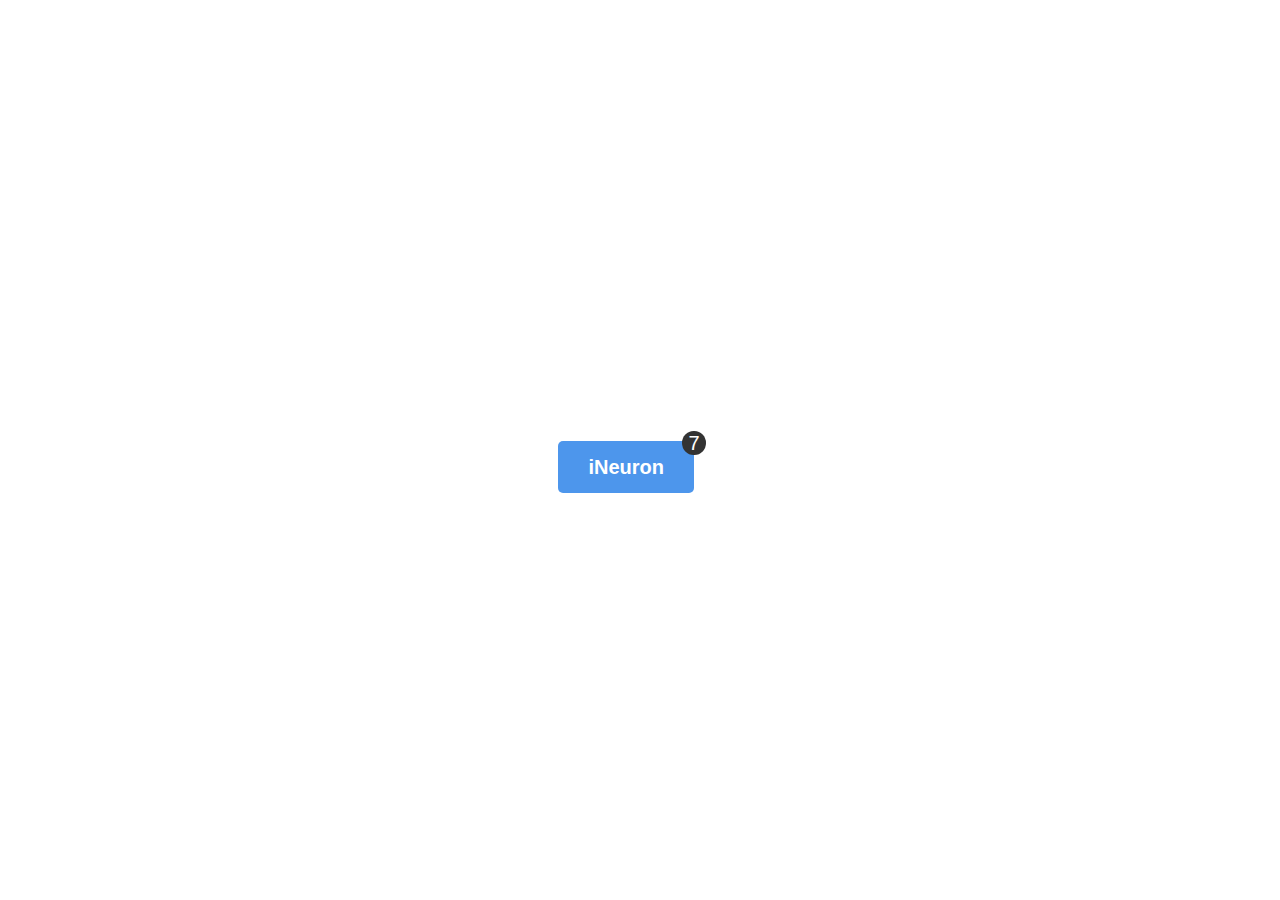
<file: ButtonChallenges/Challenge_1/index.html>
<!DOCTYPE html>
<html lang="en">
  <head>
    <meta charset="UTF-8" />
    <meta http-equiv="X-UA-Compatible" content="IE=edge" />
    <meta name="viewport" content="width=device-width, initial-scale=1.0" />
    <link rel="stylesheet" href="./style.css" />
    <title>iNeuron</title>
  </head>
  <body>
    <div class="container">
      <a href="#" class="btn">
        <span><b>iNeuron</b></span>
        <span class="badge">7</span>
      </a>
    </div>
  </body>
</html>
</file>
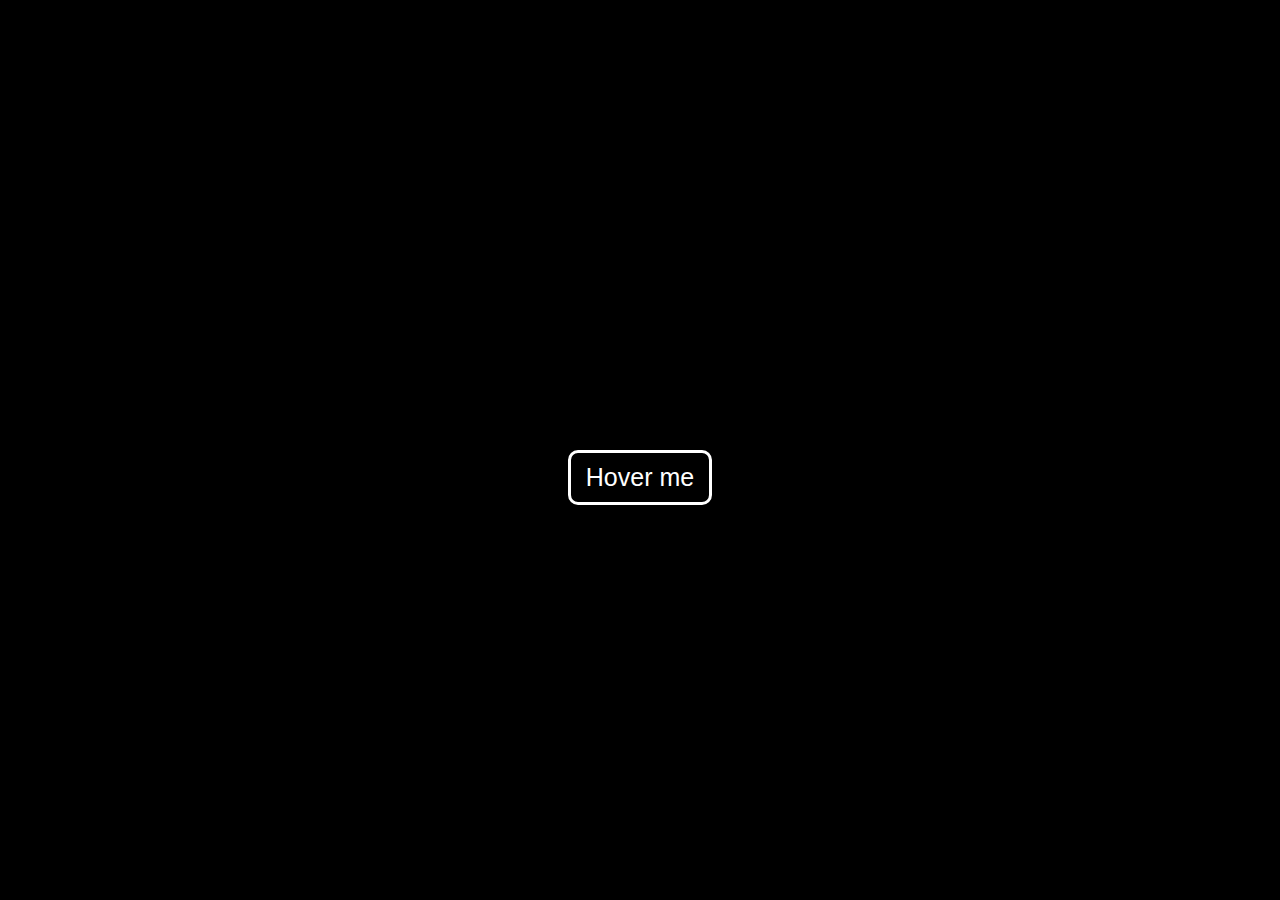
<file: ButtonChallenges/Challenge_2/index.html>
<!DOCTYPE html>
<html lang="en">
  <head>
    <meta charset="UTF-8" />
    <meta http-equiv="X-UA-Compatible" content="IE=edge" />
    <meta name="viewport" content="width=device-width, initial-scale=1.0" />
    <link rel="stylesheet" href="./style.css" />
    <title>iNeuron</title>
  </head>
  <body>
    <div class="div__btn">
      <button class="btn">Hover me</button>
    </div>
  </body>
</html>
</file>
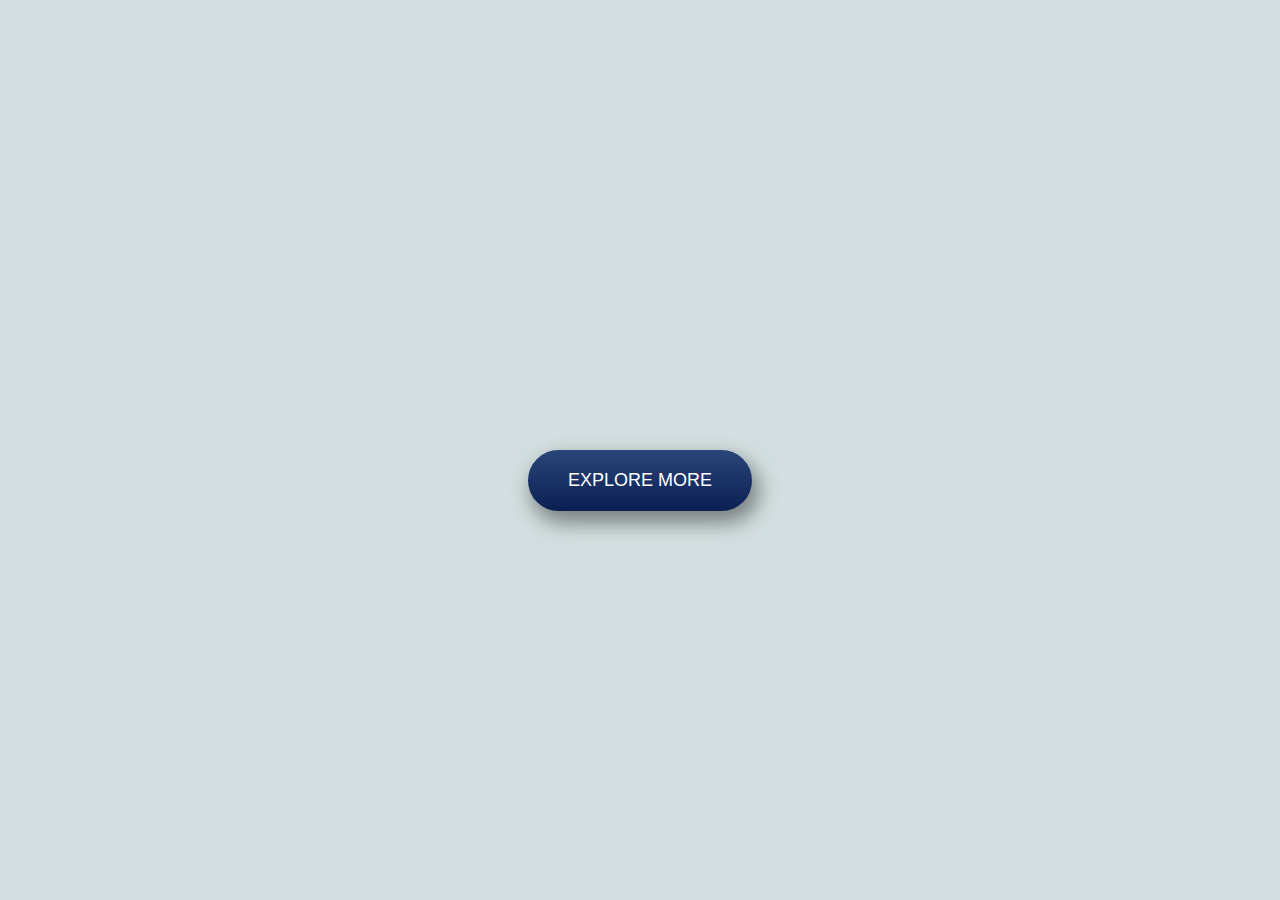
<file: ButtonChallenges/Challenge_3/index.html>
<html>
  <head>
    <link
      href="https://fonts.googleapis.com/css?family=Josefin+Sans&display=swap"
      rel="stylesheet"
    />
    <link rel="stylesheet" href="./style.css" />
    <title>Button</title>
  </head>
  <body>
    <div class="btn-wrapper">
      <button class="btn">
        <span class="btn-text-one">Explore More</span>
        <span class="btn-text-two">It's Interesting</span>
      </button>
    </div>
  </body>
</html>
</file>
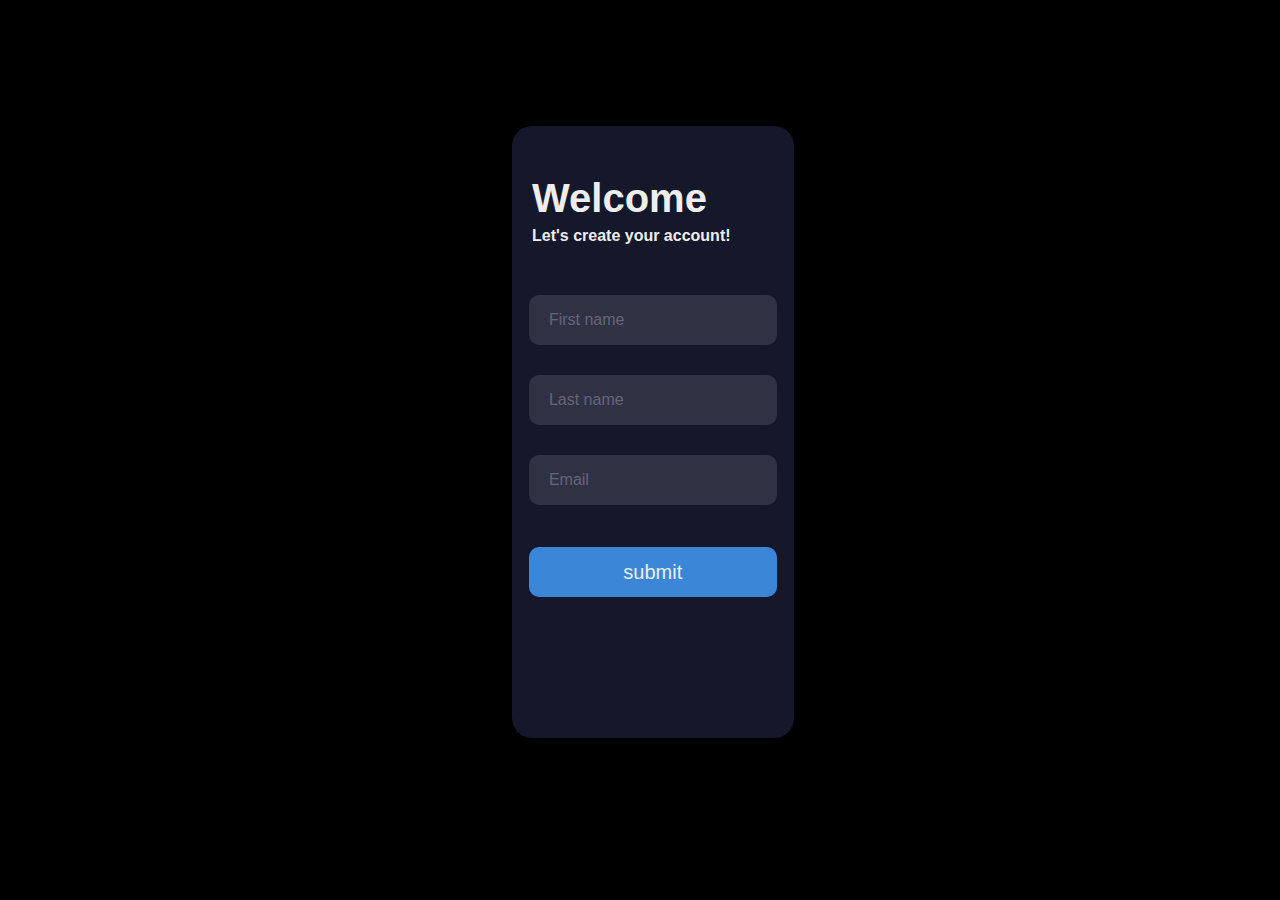
<file: FormChallenges/Challenge_1/index.html>
<!DOCTYPE html>
<html lang="en">
  <head>
    <meta charset="UTF-8" />
    <meta http-equiv="X-UA-Compatible" content="IE=edge" />
    <meta name="viewport" content="width=device-width, initial-scale=1.0" />
    <link rel="stylesheet" href="./style.css" />
    <title>Document</title>
  </head>
  <body>
    <div class="form">
      <div class="title">Welcome</div>
      <div class="subtitle">Let's create your account!</div>
      <div class="input-container ic1">
        <input id="firstname" class="input" type="text" placeholder="First name" />
        <div class="cut"></div>
        <label for="firstname" class="placeholder">First name</label>
      </div>
      <div class="input-container ic2">
        <input id="lastname" class="input" type="text" placeholder="Last name" />
        <div class="cut"></div>
        <label for="lastname" class="placeholder">Last name</label>
      </div>
      <div class="input-container ic2">
        <input id="email" class="input" type="text" placeholder="Email" />
        <div class="cut cut-short"></div>
        <label for="email" class="placeholder">Email</label>
      </div>
      <button type="text" class="submit">submit</button>
    </div>
  </body>
</html>
</file>
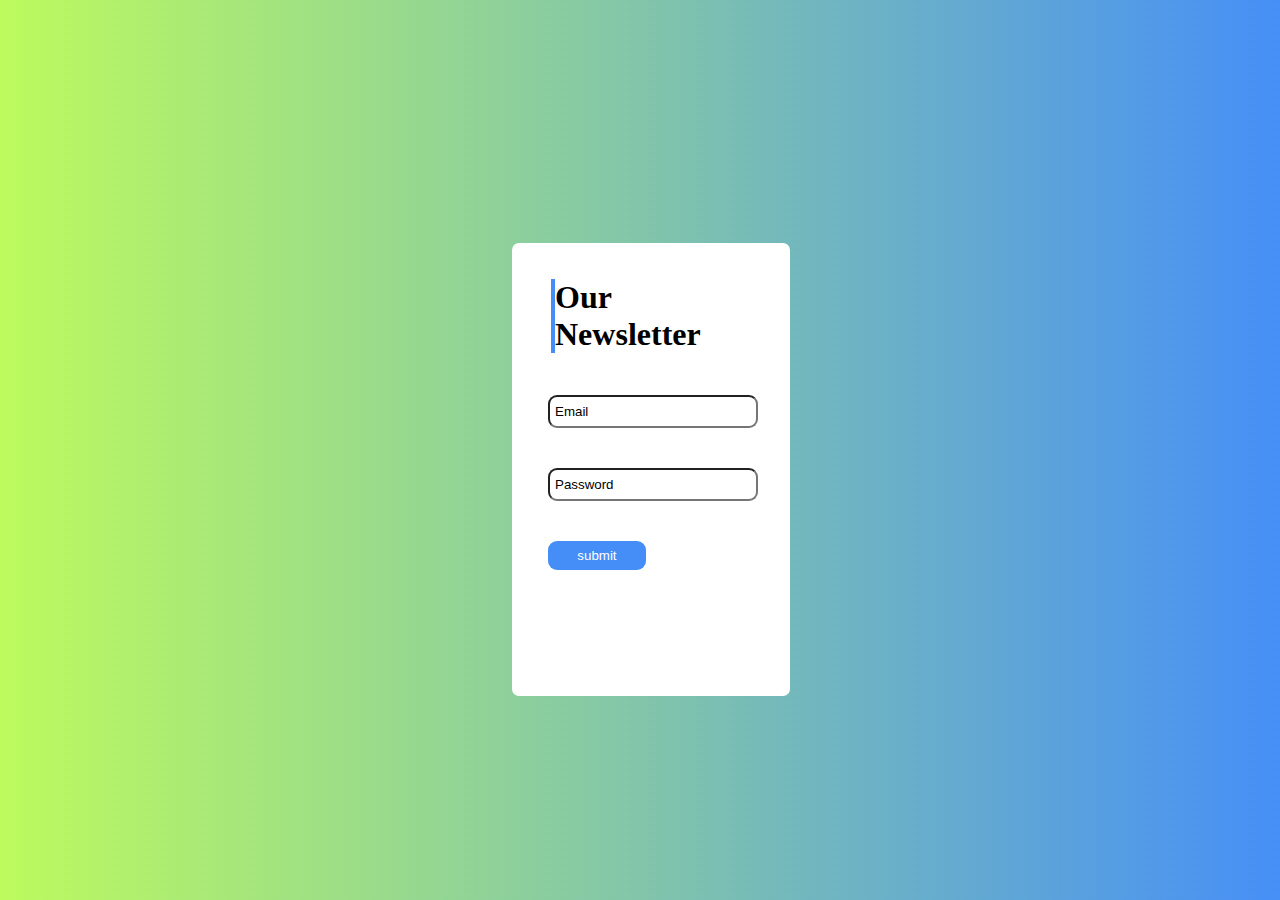
<file: FormChallenges/Challenge_2/index.html>
<!DOCTYPE html>
<html lang="en">
  <head>
    <meta charset="UTF-8" />
    <meta http-equiv="X-UA-Compatible" content="IE=edge" />
    <meta name="viewport" content="width=device-width, initial-scale=1.0" />
    <link rel="stylesheet" href="style.css" />
    <title>iNeuron</title>
  </head>
  <body>
    <div class="center">
      <h1>Our Newsletter</h1>
      <form>
        <div class="inputbox">
          <input type="text" required="required" placeholder="Email"/>
          <span>Email</span>
        </div>
        <div class="inputbox">
          <input type="text" required="required" placeholder="Password"/>
          <span>Password</span>
        </div>
        <div class="inputbox">
          <input type="button" value="submit" />
        </div>
      </form>
    </div>
  </body>
</html>
</file>
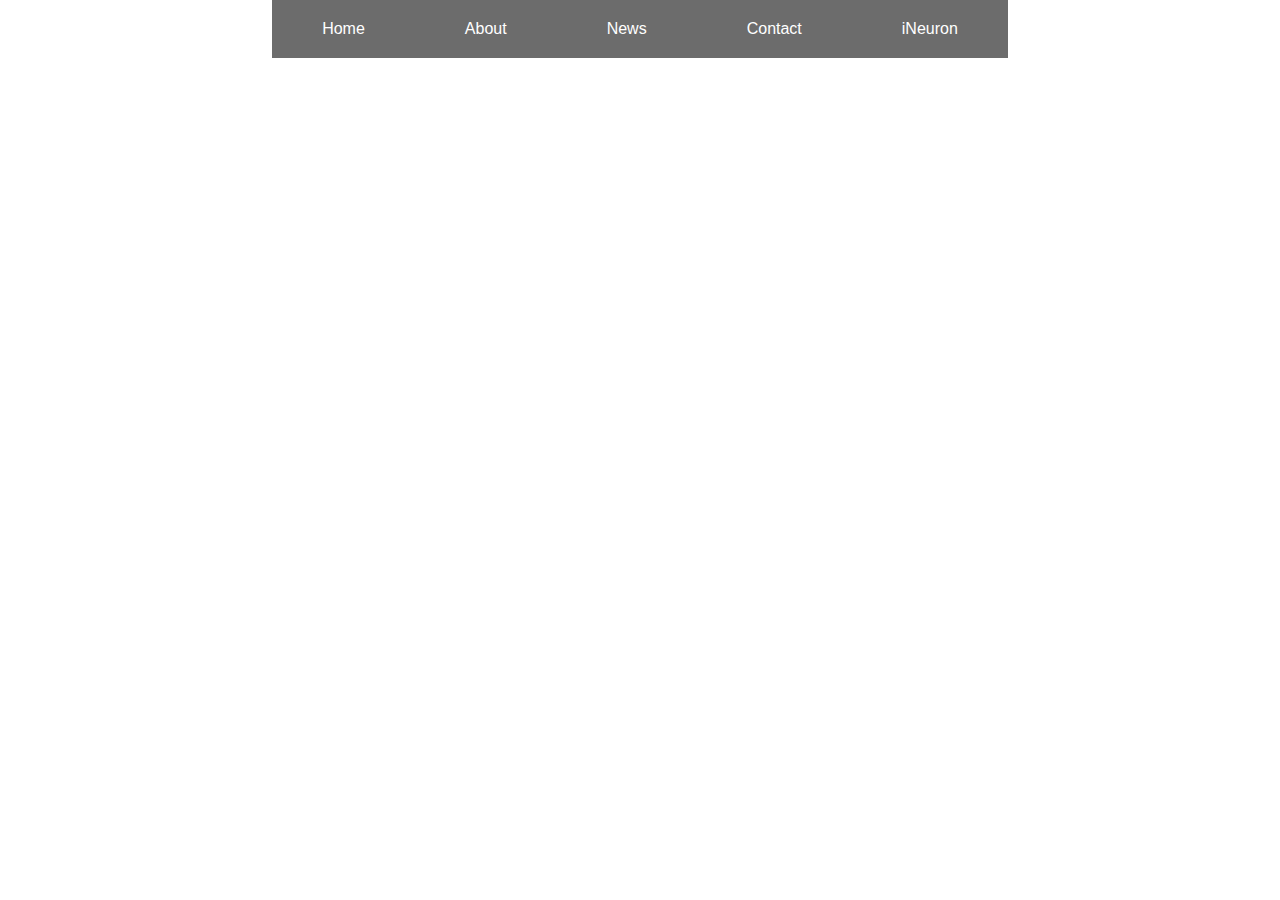
<file: NavbarChallenges/Challenge_2/index.html>
<!DOCTYPE html>
<html lang="en">
  <head>
    <meta charset="UTF-8" />
    <meta http-equiv="X-UA-Compatible" content="IE=edge" />
    <meta name="viewport" content="width=device-width, initial-scale=1.0" />
    <link rel="stylesheet" href="./style.css" />
    <title>iNeuron</title>
  </head>
  <body>
    <ul class="nav">
      <li><a>Home</a></li>
      <li>
        <a>About</a>
        <ul class="sub-nav">
          <li><a>iNeuron One</a></li>
          <li><a>iNeuron Two</a></li>
          <li><a>iNeuron Three</a></li>
          <li><a>iNeuron Four</a></li>
        </ul>
      </li>
      <li>
        <a>News</a>
        <ul class="sub-nav">
          <li><a>iNeuron One</a></li>
          <li><a>iNeuron Two</a></li>
          <li><a>iNeuron Three</a></li>
          <li><a>iNeuron Four</a></li>
        </ul>
      </li>
      <li>
        <a>Contact</a>
        <ul class="sub-nav">
          <li><a>iNeuron One</a></li>
          <li><a>iNeuron Two</a></li>
        </ul>
      </li>
      <li><a>iNeuron </a></li>
    </ul>
  </body>
</html>
</file>
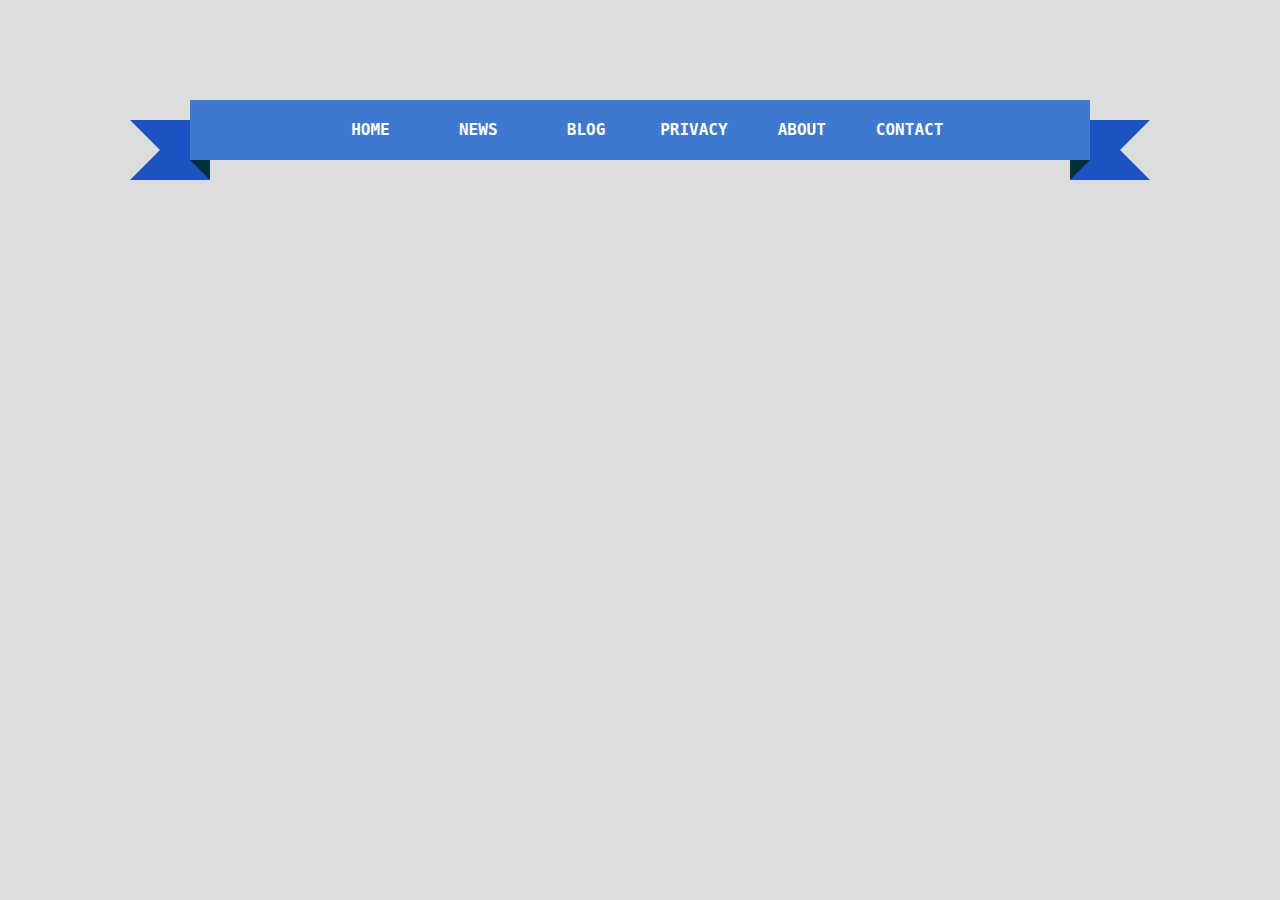
<file: NavbarChallenges/Challenge_3/index.html>
<!DOCTYPE html>
<html lang="en">
  <head>
    <meta charset="UTF-8" />
    <meta http-equiv="X-UA-Compatible" content="IE=edge" />
    <meta name="viewport" content="width=device-width, initial-scale=1.0" />
    <link rel="stylesheet" href="./style.css" />
    <title>iNeuron</title>
  </head>
  <body>
    <div class="wrap">
      <div class="ribbon">
        <i></i>
        <i></i>
        <i></i>
        <i></i>
      </div>
      <div class="nav">
        <a href="#">Home</a>
        <a href="#">News</a>
        <a href="#">Blog</a>
        <a href="#">Privacy</a>
        <a href="#">About</a>
        <a href="#">Contact</a>
      </div>
    </div>
  </body>
</html>
</file>
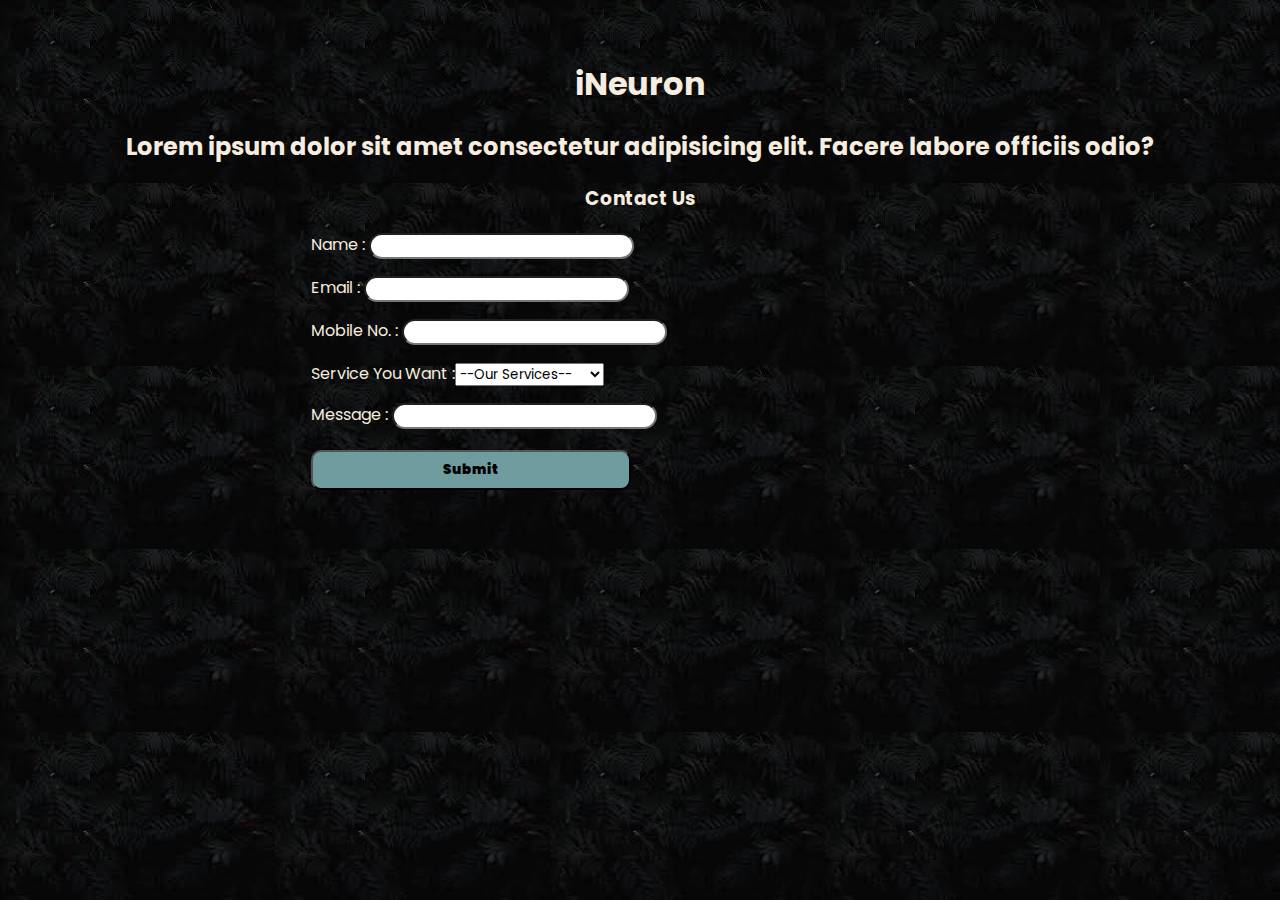
<file: TableChallenges/Challenge_1/index.html>
<!DOCTYPE html>
<html lang="en">
  <head>
    <meta charset="UTF-8" />
    <meta http-equiv="X-UA-Compatible" content="IE=edge" />
    <meta name="viewport" content="width=device-width, initial-scale=1.0" />
    <link rel="stylesheet" href="./style.css" />
    <title>iNeuron</title>
  </head>
  <body>
    <div class="container">
      <h1>iNeuron</h1>
       <h2>Lorem ipsum dolor sit amet consectetur adipisicing elit. Facere labore officiis odio?</h2>
      <div class="yo">
      <h3>Contact Us</h3>
      <p>Name : <input type="text" /></p>
      <p>Email : <input type="email" name="email" id=""> </p>
      <p>Mobile No. : <input type="number" name="number" id="number" /></p>
      <p>Service You Want :<select name="card" id="card"></p>
      <option value="">--Our Services--</option>
      <option value="card">SEO</option>
      <option value="card">Web Development</option>
      <option value="card">Content Creation</option>
  </select>
      <p>Message : <input type="textarea"></p>
     <button type="submit"><b>Submit</b></button>
       </div>
    </div>
  </body>
</html>
</file>
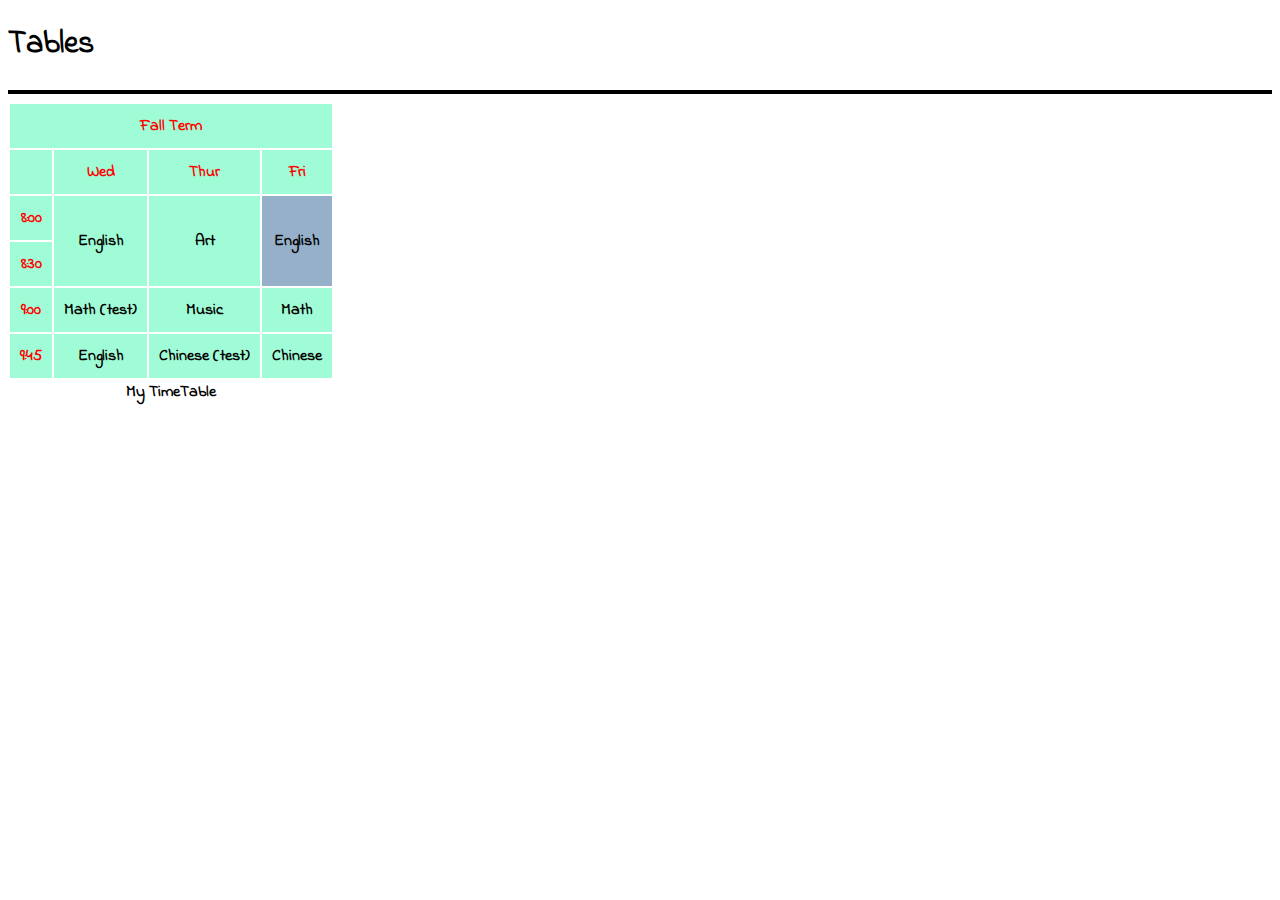
<file: TableChallenges/Challenge_2/index.html>
<!DOCTYPE html>
<html lang="en">
  <head>
    <meta charset="UTF-8" />
    <meta http-equiv="X-UA-Compatible" content="IE=edge" />
    <meta name="viewport" content="width=device-width, initial-scale=1.0" />
    <link rel="stylesheet" href="./style.css" />
    <title>iNeuron</title>
  </head>
  <body>
    <h1> Tables </h1>
    <hr>
    <table id="myTable" cellpadding="10">
      <caption style="caption-side: bottom;">My TimeTable</caption>
      
      <tr>
        <th id = "myTitle" colspan="4">Fall Term</th>
      </tr>
      
      <tr>
        <th></th>
        <th scope="col">Wed</th>
        <th scope="col">Thur</th>
        <th scope="col">Fri</th>
      </tr>
      
      <tr>
        <th scope="row">8:00</th>
        <td rowspan="2">English</td>
        <td rowspan="2">Art</td>
        <td style="background-color: #96b0c9;" rowspan="2">English</td>
      </tr>
      
      <tr>
        <th scope="row">8:30</th>
      </tr>
      
      <tr>
        <th scope="row">9:00</th>
        <td>Math (test)</td>
        <td>Music</td>
        <td>Math</td>
      </tr>
      
      <tr>
        <th scope="row">9:45</th>
        <td>English</td>
        <td>Chinese (test)</td>
        <td>Chinese</td>
      </tr>
    </table>
</html>
</file>
<file: ButtonChallenges/Challenge_1/style.css>
*{
    margin: 0;
    padding: 0;
    font-family: sans-serif;
}
.container{
    text-align: center;
    position: absolute;
    top: 50%;
    width: 100%;
}
a{
    align-items: center;
    text-decoration: none;
    
}
span>b{    
    border-radius: 5px;
    background-color: #4d96ec;
    align-items: center;
    font-size: 20px;
    color: #ffffff;
    padding: 15px 30px;
}
.badge{
    position: relative;
    left:-16px;
    top: -18px;
    display: inline;
    border-radius: 100%;
    vertical-align: super;
    background-color: #333333;
    font-size: 20px;
    color: #ffffff;
    padding: 1px 6px;

}
</file>
<file: ButtonChallenges/Challenge_2/style.css>
*{
    margin: 0;
    padding: 0;
    font-family: sans-serif;
}
body{
    background-color: #000000;
}
.div__btn{
    display: block;
    position: absolute;
    text-align: center;
    top: 50%;
    width: 100%;
}

.btn{
    font-size: 25px;
    padding: 10px 15px;
    background: transparent;
    color: #ffffff;
    border: 3px solid #ffffff;
    border-radius: 10px;
}
.btn:hover{
    cursor: pointer;
    box-shadow: 0px 0px 12px 1px #ffff54;
    border: 3px solid #ffff54;
}
</file>
<file: ButtonChallenges/Challenge_3/style.css>
*{
    margin: 0;
    padding: 0;
}
body{
    background-color: #d2dedf;
}
.btn-wrapper{
    position: absolute;
    text-align: center;
    width: 100%;
    top: 50%;
}
.btn{
    color: #ffffff;
    font-size: 18px;
  background-image: linear-gradient(#2a4579, #0b1f53);
    padding: 20px 40px;
    border-radius: 50px;
    border: none;
    box-shadow: 5px 10px 20px 2px #7a8182;
}
.btn-text-one{
    background: transparent;
    text-transform: uppercase;
}
.btn-text-two{
    display: none;
}
</file>
<file: FormChallenges/Challenge_1/style.css>
*{
    margin: 0;
    padding: 0;
    color: #eeeeee;
    font-family: sans-serif;
}
body{
    background-color: #000000;
}
.form{
    
    position: absolute;
    width: 22%;
    height: 68%;
    top: 14%;
    left: 40%;
    text-align: center;
    background-color: #15172a;
    border-radius: 20px;
}
.title{
    font-size: 40px;
    text-align: left;
    margin-left: 20px;
    margin-top: 50px;
    font-weight: bold;
}
.subtitle{
    font-size: 16px;
    text-align: left;
    margin-left: 20px;
    font-weight: bold;
    margin-top: 6px
}
.placeholder{
    display: none;
}
.ic1{
    margin-top: 20px;
}
input{
    margin-top: 30px;
    width: 88%;
    height: 50px;
    border-radius: 10px;
    border: none;
    background-color: #303244;
}
button{
    margin-top: 42px;
    width: 88%;
    height: 50px;
    border-radius: 10px;
    border: none;
    background-color: #3b86d7;
    font-size: 20px;
}
.input::placeholder{
    color: #656579;
    font-size: 16px;
    padding-left: 20px;
}
</file>
<file: FormChallenges/Challenge_2/style.css>
body{
    /* background: linear-gradient(45deg,#538FFB, #5B54FA); */
    background-image: linear-gradient(225deg, #468ff7, #bdfb5d );
}
.center{
    border: 1px solid ;
    position: absolute;
    top: 27%;
    left: 40%;
    padding: 15px 30px;
    background-color: #ffffff;
    border-radius: 7px;
    border: none;
    color: #000;
    height:47%;
    width: 17%;
}
span{
    display:none;
}
h1{
    border-left: 4px solid #458ef7;
    font-family: 'Sansita Swashed',cursive;
    margin-left: 1vh;
    padding: 0px;
}
input::placeholder{
    color: #000;
}
input{
    margin:20px 6px;
    padding: 7px 5px;
    width: 90%;
    border-radius: 9px;
}
input[type="button"]{
    background-color: #458ef7;
    border:none;
    width: 45%;
    color: #ffffff;
}
</file>
<file: NavbarChallenges/Challenge_2/style.css>
* {
    padding: 0px;
    margin: 0px;
    outline: none;
    font-family: sans-serif;
    font-size: 1rem;
}

body {
    width: 100%;
    height: 100vh;
}

.nav {
    position: relative;
    display: flex;
    flex-direction: row;
    justify-content: center;
}

.nav>li {
    background-color: #6c6c6c;
    color: #fff;
    list-style-type: none;
    padding: 20px 50px;
    position: relative;
    transition: 100ms;
}

.nav>li:hover {
    cursor: pointer;
    background-color: #ffa0a0;
}

.nav>li:hover .sub-nav {
    display: flex;
}

.sub-nav {
    display: none;
    flex-direction: column;
    background-color: #d6d6d6;
    color: #fff;
    padding: 10px;
    position: absolute;
    top: 58px;
    left: 0px;
}

.sub-nav li {
    padding: 10px 20px;
    list-style-type: none;
    transition: 100ms;
}

.sub-nav li:hover {
    background-color: #939393;
}
</file>
<file: NavbarChallenges/Challenge_3/style.css>
body {
  background: #ddd;
  font-family: monospace;
}
.wrap{
    position: relative;
    margin: auto;
    width:1000px;
}
.ribbon {
  width: 900px;
  height: 60px;
  margin: 100px auto 0px;
  position: relative;
  background: #3D79D0;
}
.nav{
  position:relative;
  margin-left: 0px;
  margin-top: -50px;
    text-align: center;
}
.nav a{
    padding: 10px;
    width:80px;
    display: inline-block;
    font-size: 16px;
    text-decoration: none;
    color:#fff;
    text-transform: uppercase;
    font-weight: bold;
     
}
.nav a:hover{
    background: orange;
    border-radius: 20px;
}
.ribbon i {
  position: absolute;
}
 
.ribbon i:first-child, .ribbon i:nth-child(2) {
  position: absolute;
  left: -20px;
  bottom: -20px;
  z-index: -1;
  border: 20px solid transparent;
  border-right-color: #043140;
   
}
 
.ribbon i:nth-child(2) {
  left: auto;
  right: -20px;
  border-right-color: transparent;
  border-left-color: #043140;
}
 
.ribbon i:nth-child(3), .ribbon i:last-child {
  width: 20px;
  bottom: -20px;
  left: -60px;
  z-index: -2;
  border: 30px solid #1D53C0;
  border-left-color: transparent;
   
}
 
.ribbon i:last-child {
  bottom: -20px;
  left: auto;
  right: -60px;
  border: 30px solid #1D53C0;
  border-right-color: transparent;
 
   
}
</file>
<file: TableChallenges/Challenge_1/style.css>
@import url("https://fonts.googleapis.com/css2?family=Poppins:wght@600&display=swap");
* {
  font-family: "poppins", "verdana";
  box-sizing: border-box;
}


body{
    background-image: url("[data-uri]");
  
  color: #f6ecdf;
}
.container{
  margin-top: 60px;
}
.container h1,h2,h3{
  
  text-align: center;
}
.yo p,button{
  margin-left: 24%;
  margin-top: 5px;

}
.yo input{
  border-radius: 20px;
}
.yo select{
  color: #000000;
}
.yo button{
  width: 320px;
  height: 40px;
  border-radius: 10px;
  background-color: #6e9c9f;
  color: #000000;
  font-weight: bolder;
}
</file>
<file: TableChallenges/Challenge_2/style.css>
@import url("https://fonts.googleapis.com/css?family=Indie+Flower");
* {
    font-family: 'Indie Flower';
    font-weight: bold;
}

th {
    color: #ff0000;
}

th,
td {
    background-color: #a0fcd6;
    text-align: center;
}

hr {
    border: 2px solid black;
}
</file>
